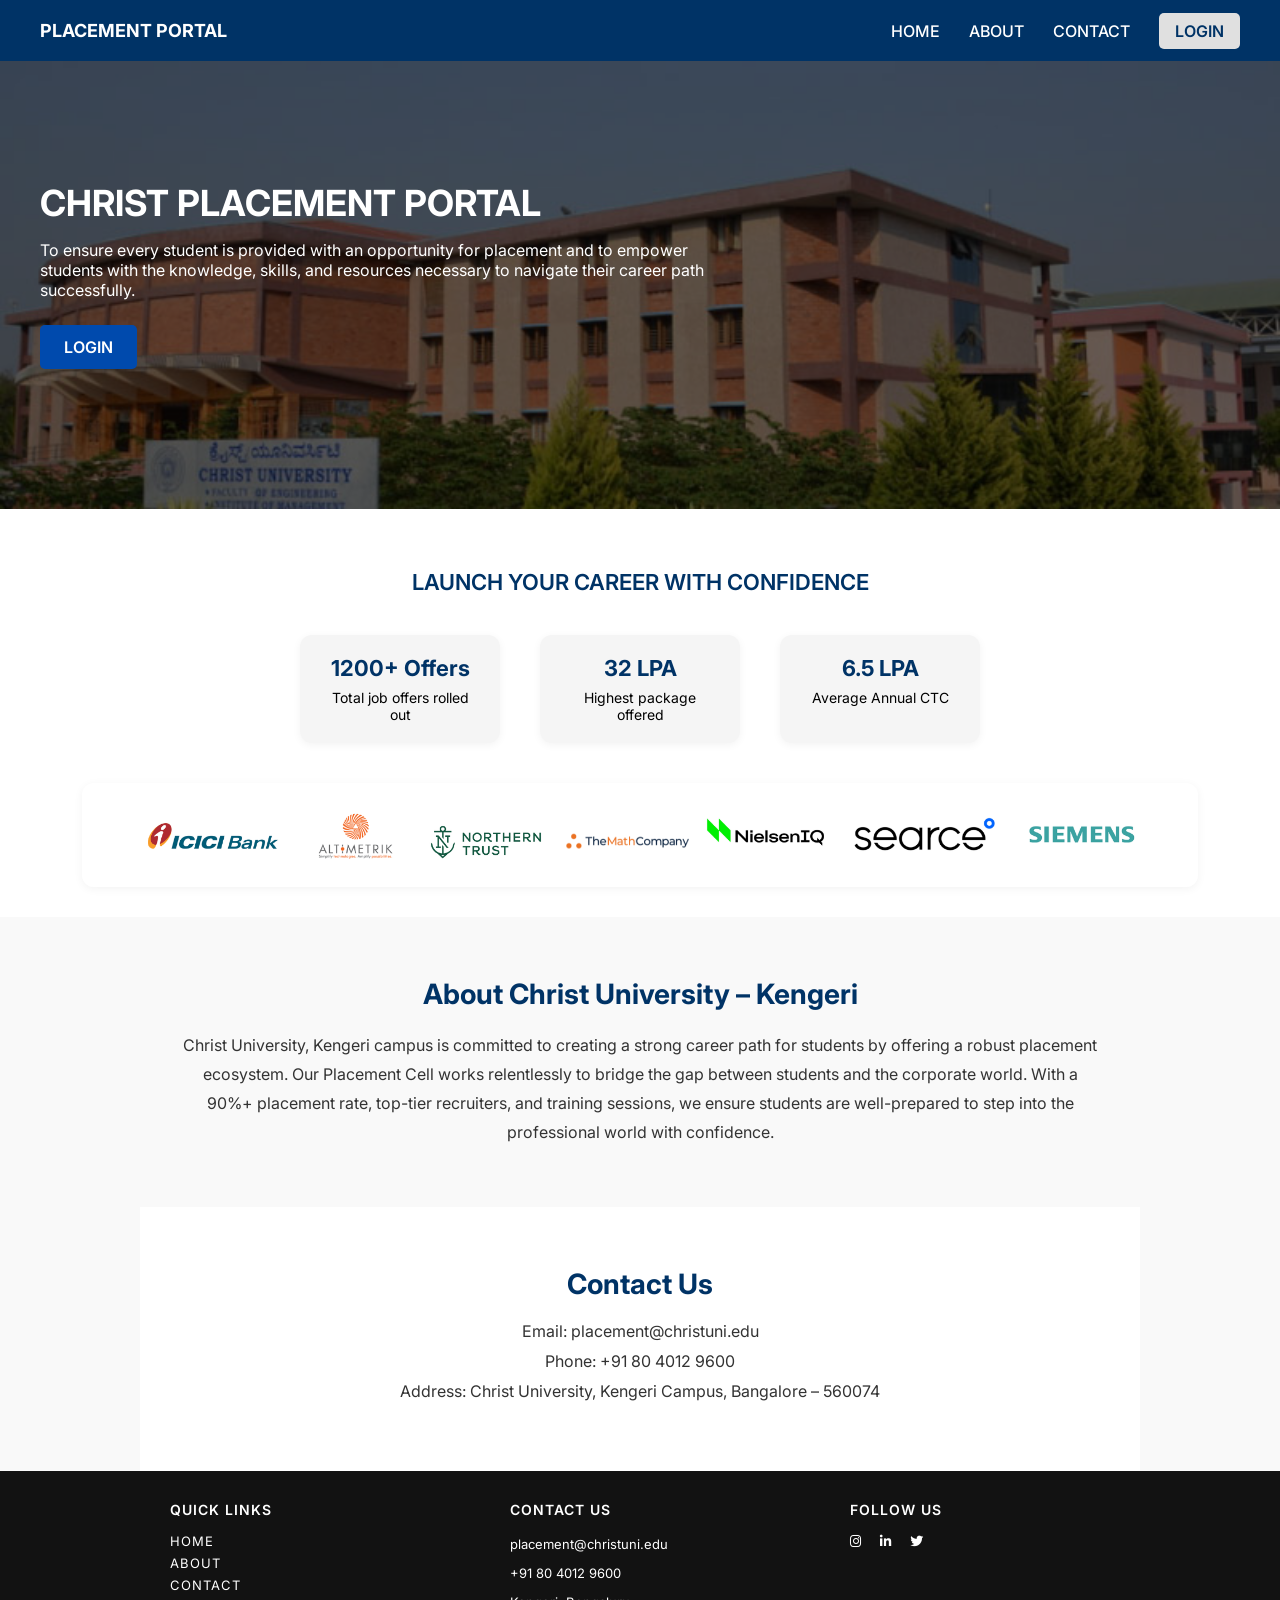
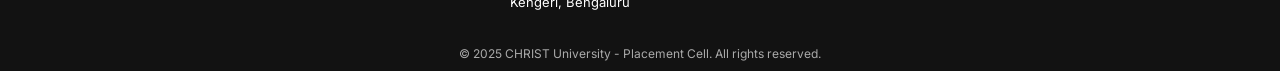
<file: frontend/index.html>
<!DOCTYPE html>
<html lang="en">
<head>
  <meta charset="UTF-8" />
  <meta name="viewport" content="width=device-width, initial-scale=1.0"/>
  <title>Christ Placement Portal</title>
  <link rel="stylesheet" href="https://cdnjs.cloudflare.com/ajax/libs/font-awesome/6.5.0/css/all.min.css"/>
  <link href="https://fonts.googleapis.com/css2?family=Inter:wght@400;600;700&display=swap" rel="stylesheet">
  <style>
    * {
      margin: 0;
      padding: 0;
      box-sizing: border-box;
      scroll-behavior: smooth;
      font-family: 'Inter', sans-serif;
    }

    body {
      background-color: #f9f9f9;
      color: #000;
    }

    /* Sticky Header */
    header {
      background-color: #003366;
      color: white;
      padding: 20px 40px;
      display: flex;
      justify-content: space-between;
      align-items: center;
      position: sticky;
      top: 0;
      z-index: 1000;
    }

    .logo {
      font-weight: bold;
      font-size: 18px;
    }

    .nav-links a {
      color: white;
      text-decoration: none;
      margin-left: 25px;
      font-weight: 500;
    }

    .nav-links .login-btn {
      background-color: #e0e0e0;
      color: #003366;
      padding: 8px 16px;
      border-radius: 5px;
      font-weight: 600;
    }

    /* Hero Section */
    .hero {
      background-image: url('../images/CAMPUS.jpg');
      background-size: cover;
      background-position: center;
      position: relative;
      padding: 120px 40px 140px;
      color: white;
      width: 100%;
    }

    .hero::before {
      content: '';
      position: absolute;
      inset: 0;
      background-color: rgba(0, 0, 0, 0.6);
      z-index: 1;
    }

    .hero-content {
      position: relative;
      max-width: 700px;
      z-index: 2;
    }

    .hero h1 {
      font-size: 36px;
      font-weight: 700;
      margin-bottom: 15px;
    }

    .hero p {
      font-size: 16px;
      margin-bottom: 25px;
    }

    .hero-login-btn {
      background-color: #004aad;
      color: white;
      padding: 12px 24px;
      border-radius: 5px;
      font-weight: 600;
      text-decoration: none;
      display: inline-block;
    }

    .hero-login-btn:hover {
      background-color: #003399;
    }

    /* Stats Section */
    .stats-section {
      background-color: white;
      padding: 60px 20px 30px;
      text-align: center;
      width: 100%;
    }

    .stats-section h2 {
      margin-bottom: 40px;
      font-size: 22px;
      color: #003366;
      font-weight: 600;
    }

    .stats {
      display: flex;
      justify-content: center;
      gap: 40px;
      flex-wrap: wrap;
    }

    .stat-card {
      background-color: #f5f5f5;
      padding: 20px 30px;
      border-radius: 12px;
      width: 200px;
      box-shadow: 0 2px 8px rgba(0,0,0,0.05);
    }

    .stat-card h3 {
      font-size: 22px;
      color: #003366;
    }

    .stat-card p {
      font-size: 14px;
      margin-top: 8px;
    }

    .companies {
      margin: 40px auto 0;
      display: flex;
      justify-content: center;
    }

    .companies img {
      max-width: 90%;
      border-radius: 12px;
      box-shadow: 0 2px 10px rgba(0,0,0,0.05);
    }

    /* About Section */
    .about-section {
      background-color: #f9f9f9;
      padding: 60px 40px;
      max-width: 1000px;
      margin: auto;
      text-align: center;
    }

    .about-section h2 {
      font-size: 28px;
      color: #003366;
      margin-bottom: 20px;
    }

    .about-section p {
      font-size: 16px;
      color: #333;
      line-height: 1.8;
    }

    /* Contact Section */
    .contact-section {
      background-color: #fff;
      padding: 60px 40px;
      max-width: 1000px;
      margin: auto;
    }

    .contact-section h2 {
      font-size: 28px;
      color: #003366;
      margin-bottom: 20px;
      text-align: center;
    }

    .contact-section p {
      font-size: 16px;
      margin-bottom: 10px;
      color: #333;
      text-align: center;
    }

    /* Footer */
    footer {
      background-color: #121212;
      color: white;
      padding: 30px 0 10px;
    }

    .footer-wrapper {
      max-width: 1000px;
      margin: 0 auto;
      padding: 0 30px;
      display: flex;
      justify-content: space-between;
      gap: 80px;
      flex-wrap: wrap;
    }

    .footer-col {
      flex: 1 1 0;
      min-width: 200px;
    }

    .footer-col h4 {
      font-size: 14px;
      font-weight: 600;
      margin-bottom: 15px;
      text-transform: uppercase;
      letter-spacing: 1px;
    }

    .footer-col a {
      display: block;
      color: white;
      text-decoration: none;
      margin-bottom: 6px;
      font-size: 13px;
      letter-spacing: 1px;
    }

    .footer-col a:hover {
      color: #00bfff;
    }

    .footer-col p {
      font-size: 13px;
      line-height: 1.8;
      margin-bottom: 6px;
    }

    .social-icons {
      display: flex;
      gap: 18px;
      font-size: 16px;
      align-items: center;
    }

    .social-icons a {
      color: white;
      transition: color 0.3s ease;
    }

    .social-icons a:hover {
      color: #00bfff;
    }

    footer .copyright {
      text-align: center;
      margin-top: 25px;
      font-size: 12px;
      color: #aaa;
    }
  </style>
</head>
<body>

  <!-- Header -->
  <header>
    <div class="logo"><strong>PLACEMENT PORTAL</strong></div>
    <nav class="nav-links">
      <a href="#home">HOME</a>
      <a href="#about">ABOUT</a>
      <a href="#contact">CONTACT</a>
      <a href="select.html" class="login-btn">LOGIN</a>
    </nav>
  </header>

  <!-- Hero Section -->
  <section id="home" class="hero">
    <div class="hero-content">
      <h1>CHRIST PLACEMENT PORTAL</h1>
      <p>To ensure every student is provided with an opportunity for placement and to empower students with the knowledge, skills, and resources necessary to navigate their career path successfully.</p>
      <a href="select.html" class="hero-login-btn">LOGIN</a>
    </div>
  </section>

  <!-- Stats Section -->
  <section class="stats-section">
    <h2>LAUNCH YOUR CAREER WITH CONFIDENCE</h2>
    <div class="stats">
      <div class="stat-card">
        <h3>1200+ Offers</h3>
        <p>Total job offers rolled out</p>
      </div>
      <div class="stat-card">
        <h3>32 LPA</h3>
        <p>Highest package offered</p>
      </div>
      <div class="stat-card">
        <h3>6.5 LPA</h3>
        <p>Average Annual CTC</p>
      </div>
    </div>
    <div class="companies">
      <img src="../images/recruiter_CROP.png" alt="Recruiters Logos" />
    </div>
  </section>

  <!-- About Section -->
  <section id="about" class="about-section">
    <h2>About Christ University – Kengeri</h2>
    <p>Christ University, Kengeri campus is committed to creating a strong career path for students by offering a robust placement ecosystem. Our Placement Cell works relentlessly to bridge the gap between students and the corporate world. With a 90%+ placement rate, top-tier recruiters, and training sessions, we ensure students are well-prepared to step into the professional world with confidence.</p>
  </section>

  <!-- Contact Section -->
  <section id="contact" class="contact-section">
    <h2>Contact Us</h2>
    <p>Email: placement@christuni.edu</p>
    <p>Phone: +91 80 4012 9600</p>
    <p>Address: Christ University, Kengeri Campus, Bangalore – 560074</p>
  </section>

  <!-- Footer -->
  <footer>
    <div class="footer-wrapper">
      <div class="footer-col">
        <h4>QUICK LINKS</h4>
        <a href="#home">HOME</a>
        <a href="#about">ABOUT</a>
        <a href="#contact">CONTACT</a>
      </div>
      <div class="footer-col">
        <h4>CONTACT US</h4>
        <p>placement@christuni.edu</p>
        <p>+91 80 4012 9600</p>
        <p>Kengeri, Bengaluru</p>
      </div>
      <div class="footer-col">
        <h4>FOLLOW US</h4>
        <div class="social-icons">
          <a href="#"><i class="fab fa-instagram"></i></a>
          <a href="#"><i class="fab fa-linkedin-in"></i></a>
          <a href="#"><i class="fab fa-twitter"></i></a>
        </div>
      </div>
    </div>
    <div class="copyright">
      © 2025 CHRIST University - Placement Cell. All rights reserved.
    </div>
  </footer>

</body>
</html>
</file>
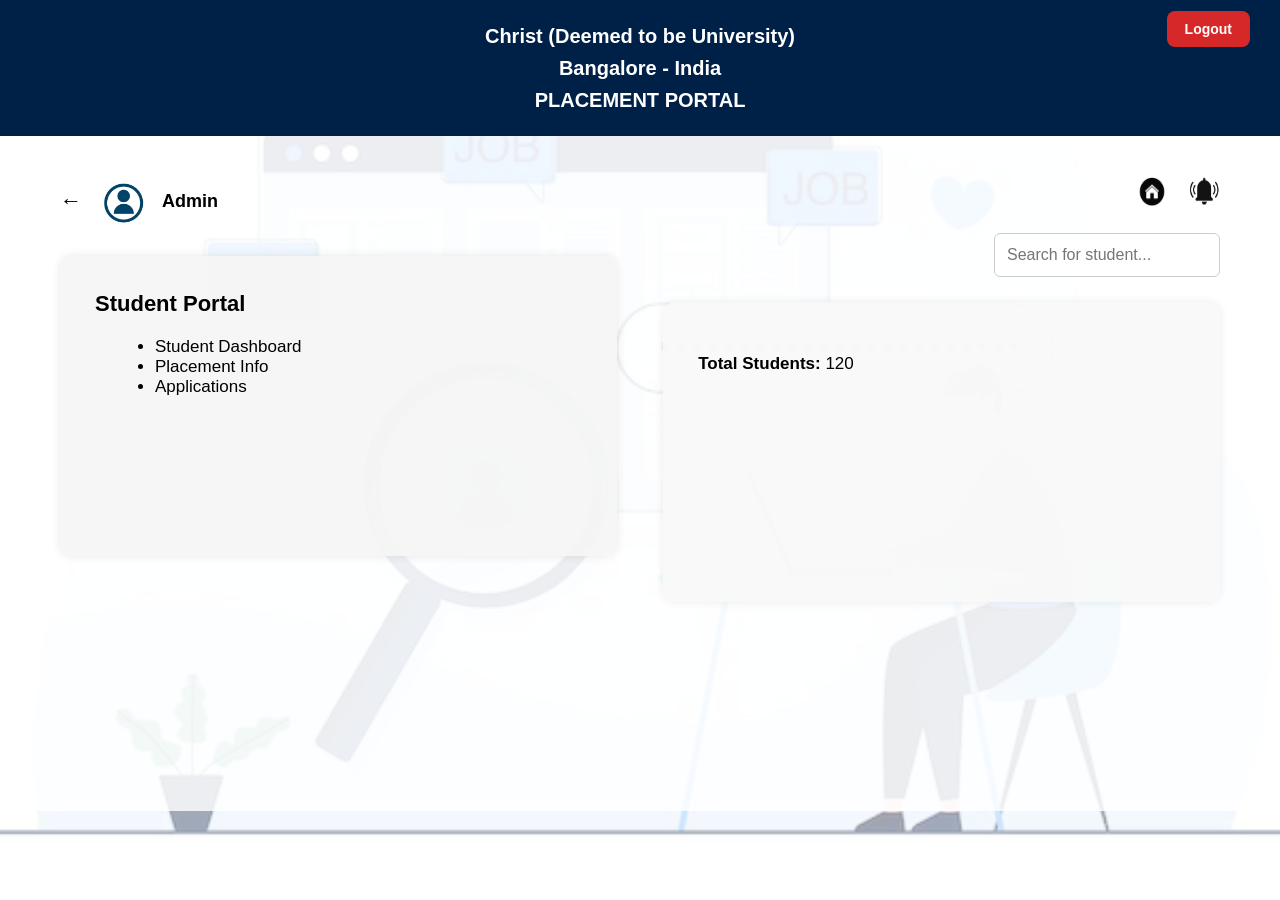
<file: frontend/admin-dashboard.html>
<!DOCTYPE html>
<html lang="en">
<head>
  <meta charset="UTF-8" />
  <meta name="viewport" content="width=device-width, initial-scale=1.0"/>
  <title>Placement Portal</title>
  <link rel="stylesheet" href="style.css" />
</head>
<body>
  <header>
    <h1>
      Christ (Deemed to be University)<br>
      Bangalore - India<br>
      PLACEMENT PORTAL
    </h1>
    <div class="logout-container">
      <a href="index.html" class="logout-button">Logout</a>
    </div>
  </header>

  <div class="top-section">
    <div class="left-container">
      <div class="left-side">
        <span class="back-arrow">←</span>
        <img src="admin.PNG" alt="Admin Profile" class="profile-icon" />
        <div class="admin-label">Admin</div>
      </div>

      <div class="student-portal-box">
        <h3>Student Portal</h3>
        <ul>
          <li>Student Dashboard</li>
          <li>Placement Info</li>
          <li>Applications</li>
        </ul>
      </div>
    </div>

    <div class="right-container">
      <div class="right-icons">
        <img src="home.PNG" alt="Home" class="top-icon" />
        <img src="notification.PNG" alt="Notifications" class="top-icon" />
      </div>

      <div class="search-section">
        <input type="text" placeholder="Search for student..." />
      </div>

      <div class="stats-box">
        <p><strong>Total Students:</strong> 120</p>
</file>
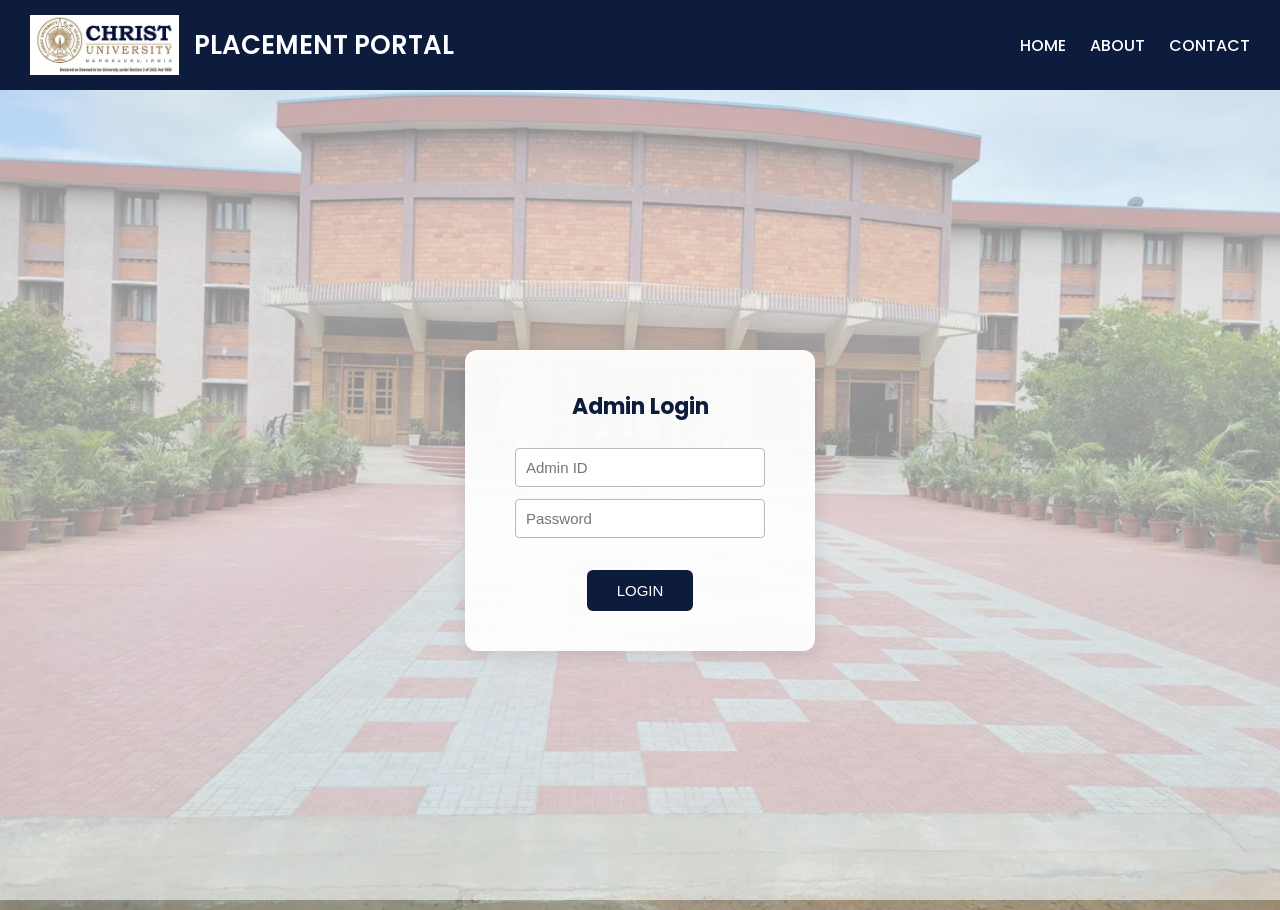
<file: frontend/admin-login.html>
<!DOCTYPE html>
<html lang="en">
<head>
  <meta charset="UTF-8">
  <title>Placement Portal - Admin Login</title>
  <link href="https://fonts.googleapis.com/css2?family=Poppins:wght@400;600&display=swap" rel="stylesheet">
  <style>
    * {
      margin: 0;
      padding: 0;
      box-sizing: border-box;
    }

    body {
      font-family: 'Poppins', sans-serif;
      background: url('clg.webp') no-repeat center center fixed;
      background-size: cover;
      position: relative;
      height: 100vh;
    }

    /* White overlay */
    body::before {
      content: '';
      position: absolute;
      top: 0; left: 0;
      width: 100%; height: 100%;
      background: rgba(255, 255, 255, 0.562);
      z-index: -1;
    }

    .header {
      background-color: #0d1b3d;
      display: flex;
      justify-content: space-between;
      align-items: center;
      padding: 15px 30px;
      color: white;
    }

    .header .logo {
      display: flex;
      align-items: center;
    }

    .header img {
      height: 60px;
      margin-right: 15px;
    }

    .header .title {
      font-size: 26px;
      font-weight: 600;
    }

    .nav-links a {
      color: white;
      text-decoration: none;
      margin-left: 20px;
      font-weight: 500;
    }

    .nav-links a:hover {
      text-decoration: underline;
    }

    .container {
      display: flex;
      align-items: center;
      justify-content: center;
      height: calc(100vh - 80px);
    }

    .login-box {
      background: rgba(255, 255, 255, 0.95);
      padding: 40px 50px;
      border-radius: 12px;
      text-align: center;
      box-shadow: 0 4px 20px rgba(0,0,0,0.1);
    }

    .login-box h2 {
      margin-bottom: 25px;
      font-size: 22px;
      color: #0d1b3d;
    }

    .login-box input {
      display: block;
      margin: 12px auto;
      padding: 10px;
      width: 250px;
      font-size: 15px;
      border-radius: 4px;
      border: 1px solid #bbb;
    }

    .login-box .btn {
      padding: 12px 30px;
      margin-top: 20px;
      font-size: 15px;
      background-color: #0d1b3d;
      color: white;
      border: none;
      border-radius: 6px;
      cursor: pointer;
      transition: background 0.3s;
    }

    .login-box .btn:hover {
      background-color: #233e70;
    }

    @media (max-width: 600px) {
      .login-box input {
        width: 90%;
      }
      .header {
        flex-direction: column;
        align-items: flex-start;
      }
      .nav-links {
        margin-top: 10px;
      }
    }
  </style>
</head>
<body>

  <div class="header">
    <div class="logo">
      <img src="logo.jpeg" alt="Christ Logo">
      <div class="title">PLACEMENT PORTAL</div>
    </div>
    <div class="nav-links">
      <a href="index.html">HOME</a>
      <a href="index.html#about">ABOUT</a>
      <a href="index.html#contact">CONTACT</a>
    </div>
  </div>


  <!-- Login Form -->
  <div class="container">
    <div class="login-box">
      <h2>Admin Login</h2>
      <input type="text" placeholder="Admin ID">
      <input type="password" placeholder="Password">
     <button class="btn" onclick="validateLogin()">LOGIN</button>


    </div>
  </div>

<script>
  function validateLogin() {
    const AdminId = document.querySelector('input[placeholder="Admin ID"]').value.trim();
    const password = document.querySelector('input[placeholder="Password"]').value.trim();

    if (!AdminId || !password) {
      alert("Please fill in both Admin ID and Password.");
      return;
    }

    // Proceed to dashboard (you can replace this with actual backend login check)
    window.location.href = 'admin-dashboard.html';
  }
</script>

</body>
</html>
</file>
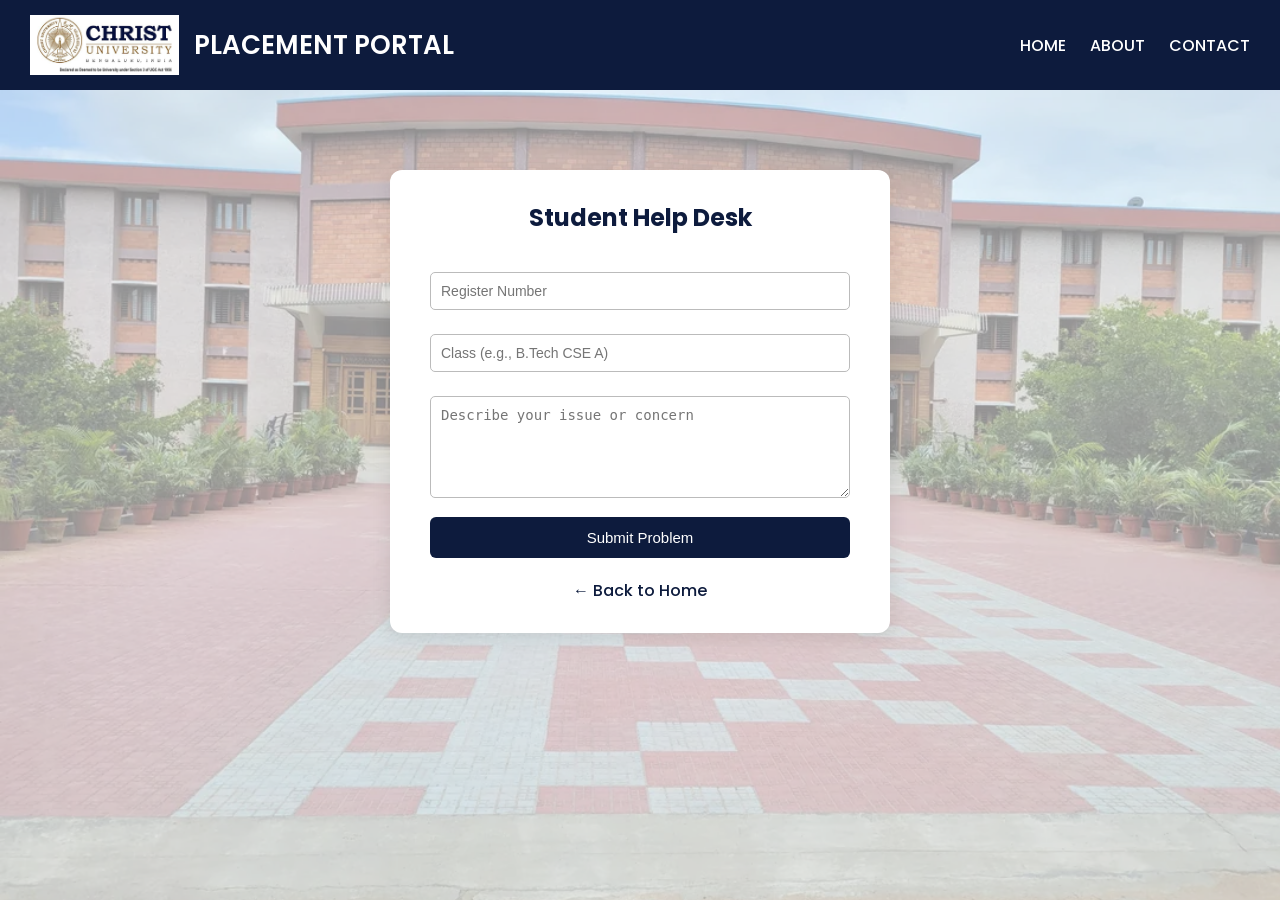
<file: frontend/help.html>
<!DOCTYPE html>
<html lang="en">
<head>
  <meta charset="UTF-8" />
  <title>Student Help - Placement Portal</title>
  <link href="https://fonts.googleapis.com/css2?family=Poppins:wght@400;600&display=swap" rel="stylesheet" />
  <style>
    * {
      margin: 0;
      padding: 0;
      box-sizing: border-box;
    }

    body {
      font-family: 'Poppins', sans-serif;
      background: url('clg.webp') no-repeat center center fixed;
      background-size: cover;
      position: relative;
      height: 100vh;
    }

    /* White overlay */
    body::before {
      content: '';
      position: absolute;
      top: 0; left: 0;
      width: 100%; height: 100%;
      background: rgba(255, 255, 255, 0.562);
      z-index: -1;
    }

    .header {
      background-color: #0d1b3d;
      display: flex;
      justify-content: space-between;
      align-items: center;
      padding: 15px 30px;
      color: white;
    }

    .header .logo {
      display: flex;
      align-items: center;
    }

    .header img {
      height: 60px;
      margin-right: 15px;
    }

    .header .title {
      font-size: 26px;
      font-weight: 600;
    }

    .nav-links a {
      color: white;
      text-decoration: none;
      margin-left: 20px;
      font-weight: 500;
    }

    .nav-links a:hover {
      text-decoration: underline;
    }

    .container {
      max-width: 500px;
      margin: auto;
      margin-top: 80px;
      background: white;
      padding: 30px 40px;
      border-radius: 12px;
      box-shadow: 0 4px 20px rgba(0,0,0,0.1);
    }

    h2 {
      text-align: center;
      color: #0d1b3d;
      margin-bottom: 25px;
    }

    input, textarea {
      width: 100%;
      padding: 10px;
      margin: 12px 0;
      font-size: 14px;
      border-radius: 5px;
      border: 1px solid #bbb;
    }

    button {
      width: 100%;
      padding: 12px;
      background-color: #0d1b3d;
      color: white;
      border: none;
      border-radius: 6px;
      font-size: 15px;
      cursor: pointer;
    }

    button:hover {
      background-color: #233e70;
    }

    .success-msg {
      text-align: center;
      color: green;
      margin-top: 15px;
    }

    .back {
      text-align: center;
      margin-top: 20px;
    }

    .back a {
      color: #0d1b3d;
      text-decoration: none;
      font-weight: 500;
    }
  </style>
</head>
<body>
      <div class="header">
    <div class="logo">
      <img src="logo.jpeg" alt="Christ Logo">
      <div class="title">PLACEMENT PORTAL</div>
    </div>
    <div class="nav-links">
      <a href="index.html">HOME</a>
      <a href="about.html">ABOUT</a>
      <a href="contact.html">CONTACT</a>
    </div>
  </div>

  <div class="container">
    <h2>Student Help Desk</h2>
    <form id="helpForm">
      <input type="text" name="regno" placeholder="Register Number" required />
      <input type="text" name="class" placeholder="Class (e.g., B.Tech CSE A)" required />
      <textarea name="problem" placeholder="Describe your issue or concern" rows="5" required></textarea>
      <button type="submit">Submit Problem</button>
      <div class="success-msg" id="successMsg"></div>
    </form>
    <div class="back">
      <a href="index.html">← Back to Home</a>
    </div>
  </div>

  <script>
    document.getElementById("helpForm").addEventListener("submit", function(e) {
      e.preventDefault();

      const formData = new FormData(this);

      fetch("submit_help.php", {
        method: "POST",
        body: formData
      })
      .then(res => res.text())
      .then(data => {
        document.getElementById("successMsg").textContent = "Your concern has been submitted!";
        this.reset();
      })
      .catch(err => {
        document.getElementById("successMsg").textContent = "Error submitting the form.";
      });
    });
  </script>
</body>
</html>
</file>
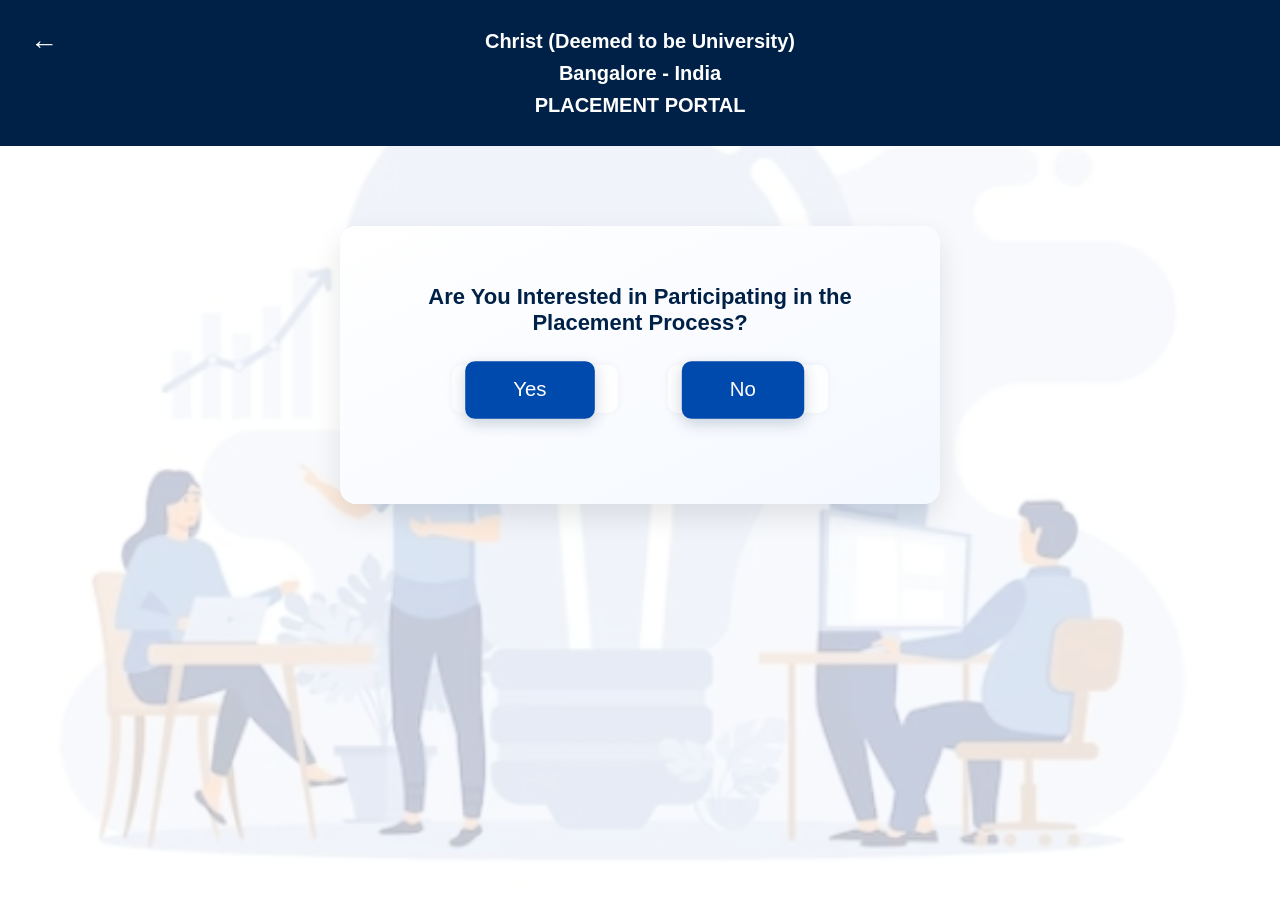
<file: frontend/interest-selection.html>
<!DOCTYPE html>
<html lang="en">
<head>
  <meta charset="UTF-8" />
  <meta name="viewport" content="width=device-width, initial-scale=1.0" />
  <title>Placement Interest Selection</title>
  <link rel="stylesheet" href="interest.css" />
</head>
<body>
  <header>
    <div class="header-left">
      <a href="student_dashboard.html" class="back-arrow">←</a>
    </div>
    <h1>
      Christ (Deemed to be University)<br />
      Bangalore - India<br />
      PLACEMENT PORTAL
    </h1>
  </header>

  <div class="form-container">
    <h2>Are You Interested in Participating in the Placement Process?</h2>

    <div class="radio-group">
      <!-- Yes Option redirects to student-details.html -->
      <form action="studentdetails.html" method="get">
        <label class="radio-option yes-option">
          <input type="submit" value="Yes" class="next-button" />
        </label>
      </form>

      <!-- No Option redirects to no.html -->
      <form action="no.html" method="get">
        <label class="radio-option no-option">
          <input type="submit" value="No" class="next-button" />
        </label>
      </form>
    </div>
  </div>
</body>
</html>
</file>
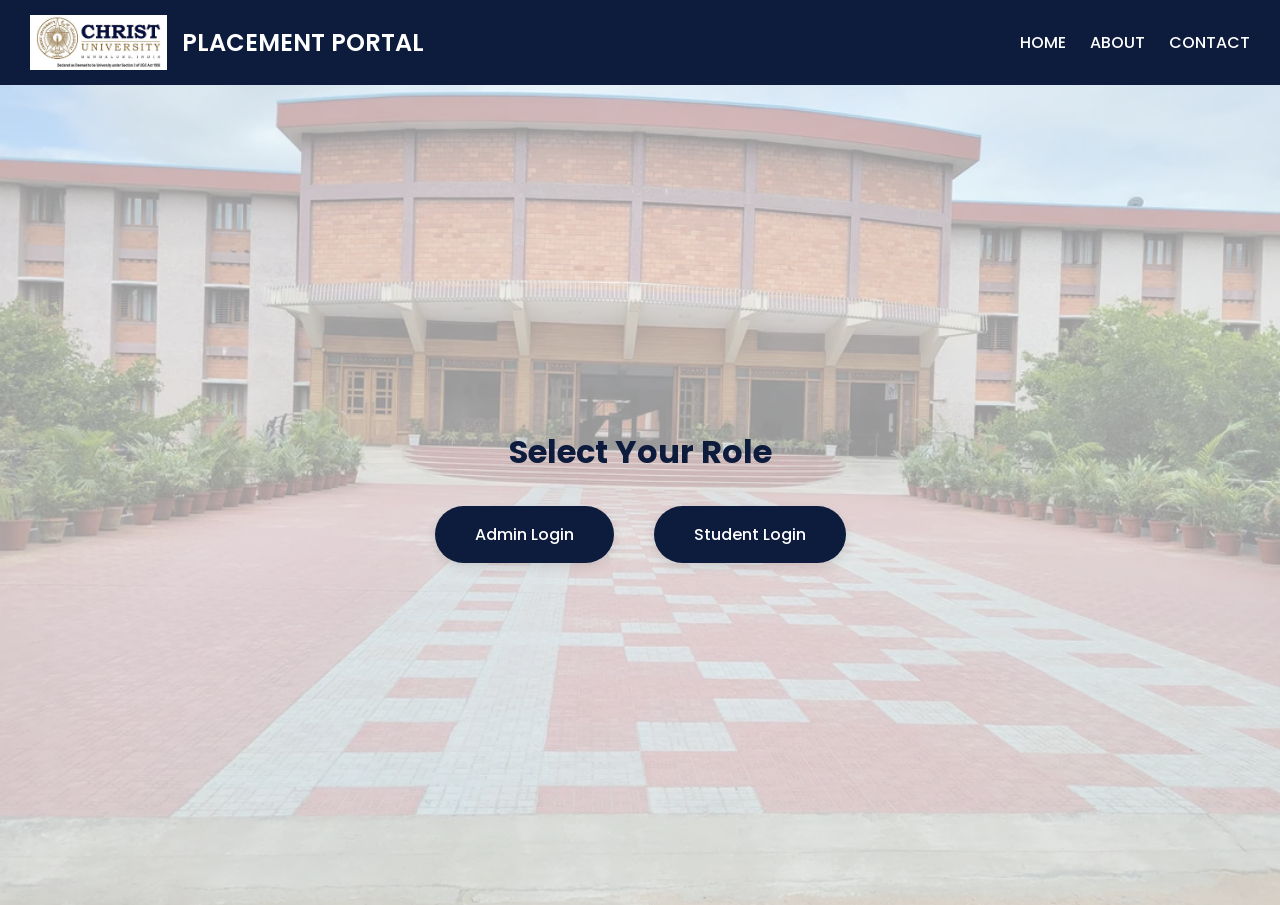
<file: frontend/select.html>
<!DOCTYPE html>
<html lang="en">
<head>
  <meta charset="UTF-8" />
  <meta name="viewport" content="width=device-width, initial-scale=1.0"/>
  <title>Placement Portal - Select Your Role</title>
  <link href="https://fonts.googleapis.com/css2?family=Poppins:wght@400;600&display=swap" rel="stylesheet">

  <style>
    * {
      margin: 0;
      padding: 0;
      box-sizing: border-box;
    }

    body {
      font-family: 'Poppins', sans-serif;
      background: url('clg.webp') no-repeat center center fixed;
      background-size: cover;
      min-height: 100vh;
      position: relative;
      overflow-x: hidden;
    }

    body::before {
      content: '';
      position: absolute;
      inset: 0;
      background: rgba(255, 255, 255, 0.6);
      z-index: -1;
    }

    header {
      background-color: #0d1b3d;
      padding: 15px 30px;
      color: white;
      display: flex;
      justify-content: space-between;
      align-items: center;
      position: sticky;
      top: 0;
      z-index: 1000;
    }

    .logo {
      display: flex;
      align-items: center;
    }

    .logo img {
      height: 55px;
      margin-right: 15px;
    }

    .logo .title {
      font-size: 24px;
      font-weight: 600;
    }

    nav a {
      color: white;
      text-decoration: none;
      margin-left: 20px;
      font-weight: 500;
      transition: color 0.3s;
    }

    nav a:hover {
      color: #ffc107;
    }

    .main-section {
      display: flex;
      flex-direction: column;
      align-items: center;
      justify-content: center;
      height: calc(100vh - 80px);
      text-align: center;
      padding: 20px;
    }

    .main-section h1 {
      font-size: 32px;
      color: #0d1b3d;
      margin-bottom: 30px;
    }

    .role-buttons {
      display: flex;
      gap: 40px;
      flex-wrap: wrap;
      justify-content: center;
    }

    .role-buttons a {
      padding: 16px 40px;
      background-color: #0d1b3d;
      color: white;
      text-decoration: none;
      font-size: 16px;
      font-weight: 500;
      border-radius: 50px;
      transition: 0.3s ease;
      box-shadow: 0 4px 12px rgba(0,0,0,0.1);
    }

    .role-buttons a:hover {
      background-color: #233e70;
      transform: scale(1.05);
    }

    

    @media (max-width: 600px) {
      .logo .title {
        font-size: 20px;
      }
      .role-buttons {
        flex-direction: column;
        gap: 20px;
      }
      .role-buttons a {
        width: 80%;
        text-align: center;
      }
    }
  </style>
</head>
<body>

  <header>
    <div class="logo">
      <img src="logo.jpeg" alt="Christ Logo">
      <div class="title">PLACEMENT PORTAL</div>
    </div>
    <nav>
      <a href="index.html">HOME</a>
      <a href="index.html#about">ABOUT</a>
      <a href="index.html#contact">CONTACT</a>
    </nav>
  </header>

  <section class="main-section">
    <h1>Select Your Role</h1>
    <div class="role-buttons">
      <a href="admin-login.html">Admin Login</a>
      <a href="student-login.html">Student Login</a>
    </div>
  </section>

  
</body>
</html>
</file>
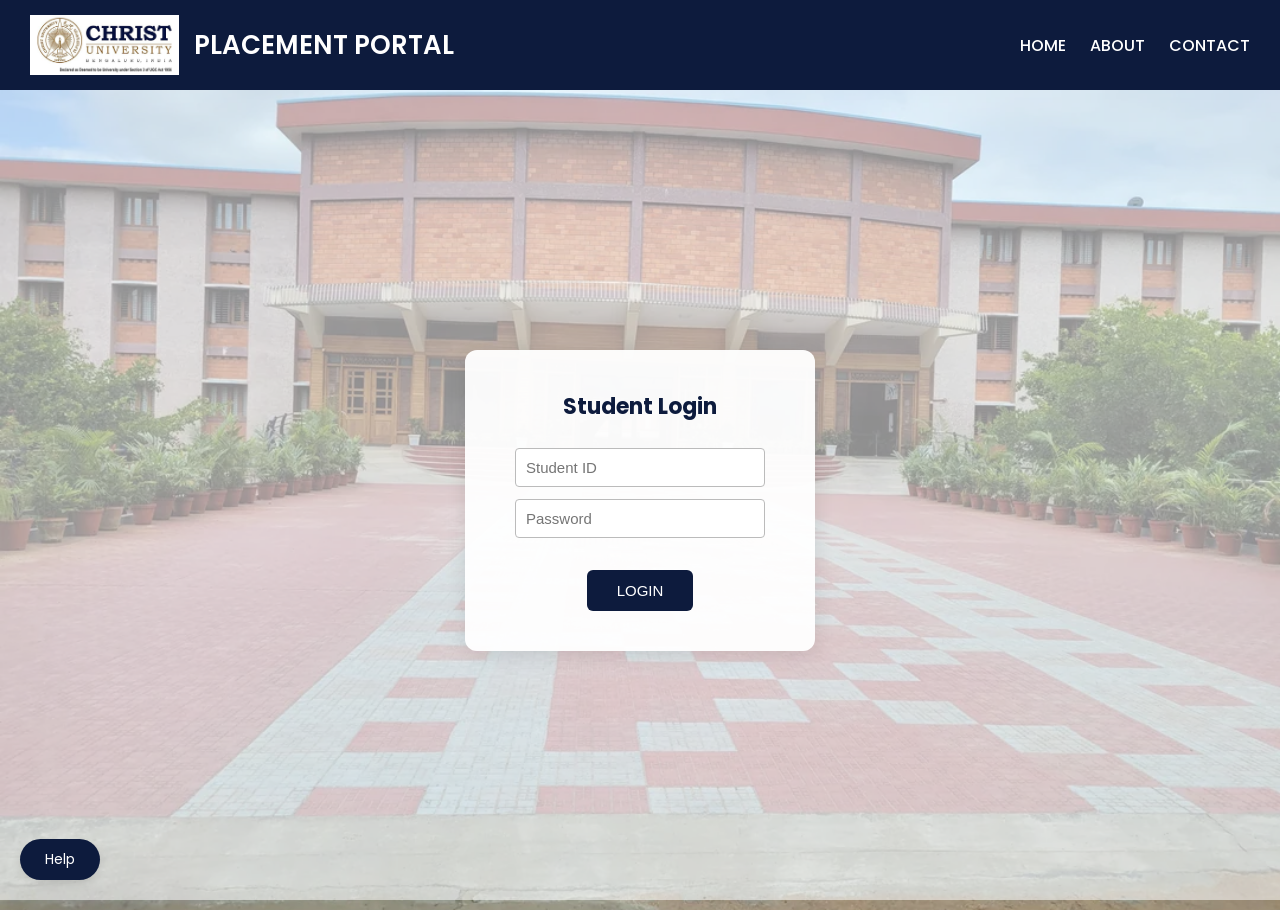
<file: frontend/student-login.html>
<!DOCTYPE html>
<html lang="en">
<head>
  <meta charset="UTF-8">
  <title>Placement Portal - Admin Login</title>
  <link href="https://fonts.googleapis.com/css2?family=Poppins:wght@400;600&display=swap" rel="stylesheet">
  <style>
    * {
      margin: 0;
      padding: 0;
      box-sizing: border-box;
    }

    body {
      font-family: 'Poppins', sans-serif;
      background: url('clg.webp') no-repeat center center fixed;
      background-size: cover;
      position: relative;
      height: 100vh;
    }

    /* White overlay */
    body::before {
      content: '';
      position: absolute;
      top: 0; left: 0;
      width: 100%; height: 100%;
      background: rgba(255, 255, 255, 0.562);
      z-index: -1;
    }

    .header {
      background-color: #0d1b3d;
      display: flex;
      justify-content: space-between;
      align-items: center;
      padding: 15px 30px;
      color: white;
    }

    .header .logo {
      display: flex;
      align-items: center;
    }

    .header img {
      height: 60px;
      margin-right: 15px;
    }

    .header .title {
      font-size: 26px;
      font-weight: 600;
    }

    .nav-links a {
      color: white;
      text-decoration: none;
      margin-left: 20px;
      font-weight: 500;
    }

    .nav-links a:hover {
      text-decoration: underline;
    }


    .container {
      display: flex;
      align-items: center;
      justify-content: center;
      height: calc(100vh - 80px);
    }

    .login-box {
      background: rgba(255, 255, 255, 0.95);
      padding: 40px 50px;
      border-radius: 12px;
      text-align: center;
      box-shadow: 0 4px 20px rgba(0,0,0,0.1);
    }

    .login-box h2 {
      margin-bottom: 25px;
      font-size: 22px;
      color: #0d1b3d;
    }

    .login-box input {
      display: block;
      margin: 12px auto;
      padding: 10px;
      width: 250px;
      font-size: 15px;
      border-radius: 4px;
      border: 1px solid #bbb;
    }

    .login-box .btn {
      padding: 12px 30px;
      margin-top: 20px;
      font-size: 15px;
      background-color: #0d1b3d;
      color: white;
      border: none;
      border-radius: 6px;
      cursor: pointer;
      transition: background 0.3s;
    }

    .login-box .btn:hover {
      background-color: #233e70;
    }

    .help-btn {
      position: absolute;
      bottom: 20px;
      left: 20px;
      background-color: #0d1b3d;
      color: white;
      padding: 10px 25px;
      border-radius: 50px;
      font-size: 14px;
      text-decoration: none;
      box-shadow: 0 4px 10px rgba(0,0,0,0.1);
    }

    .help-btn:hover {
      background-color: #2c4a80;
    }

    @media (max-width: 600px) {
      .login-box input {
        width: 90%;
      }
      .header {
        flex-direction: column;
        align-items: flex-start;
      }
      .nav-links {
        margin-top: 10px;
      }
    }
  </style>
</head>
<body>

  <div class="header">
    <div class="logo">
      <img src="logo.jpeg" alt="Christ Logo">
      <div class="title">PLACEMENT PORTAL</div>
    </div>
    <div class="nav-links">
      <a href="index.html">HOME</a>
      <a href="index.html#about">ABOUT</a>
      <a href="index.html#contact">CONTACT</a>

    </div>
  </div>

  <!-- Login Form -->
  <div class="container">
    <div class="login-box">
      <h2>Student Login</h2>
      <input type="text" placeholder="Student ID">
      <input type="password" placeholder="Password">
      <button class="btn" onclick="validateLogin()">LOGIN</button>


    </div>
  </div>
<script>
  function validateLogin() {
    const studentId = document.querySelector('input[placeholder="Student ID"]').value.trim();
    const password = document.querySelector('input[placeholder="Password"]').value.trim();

    if (!studentId || !password) {
      alert("Please fill in both Student ID and Password.");
      return;
    }

    // Proceed to dashboard (you can replace this with actual backend login check)
    window.location.href = 'student_dashboard.html';
  }
</script>

  <!-- Help Button -->
  <a href="help.html" class="help-btn">Help</a>

</body>
</html>
</file>
<file: frontend/style.css>
* {
  box-sizing: border-box;
}
body {
  margin: 0;
  font-family: 'Segoe UI', sans-serif;
  position: relative;
  min-height: 100vh;
}

/* 🔮 Background */
body::before {
  content: "";
  position: fixed;
  top: 0;
  left: 0;
  width: 100%;
  height: 100%;
  background-image: url('admin_dash.jpg');
  background-size: cover;
  background-position: center;
  background-repeat: no-repeat;
  opacity: 0.40;
  z-index: -1;
}

/* 🔵 Header */
header {
  background-color: #002147;
  color: white;
  padding: 20px;
  text-align: center;
  position: relative;
}
header h1 {
  margin: 0;
  font-size: 20px;
  line-height: 1.6;
}

/* 🔓 Logout Button */
.logout-container {
  position: absolute;
  top: 20px;
  right: 30px;
  z-index: 10;
}
.logout-button {
  background-color: #d62828;
  color: white;
  padding: 10px 18px;
  font-size: 14px;
  border-radius: 8px;
  text-decoration: none;
  font-weight: 600;
  transition: background-color 0.3s ease, box-shadow 0.3s ease;
}
.logout-button:hover {
  background-color: #a71d1d;
  box-shadow: 0 0 10px rgba(214, 40, 40, 0.4);
}

/* ⚙️ Layout */
.top-section {
  display: flex;
  justify-content: space-between;
  align-items: flex-start;
  padding: 40px 60px;
  background-color: rgba(255, 255, 255, 0.8);
  min-height: 75vh;
}
.left-container,
.right-container {
  flex: 1;
  max-width: 48%;
}
.left-container {
  display: flex;
  flex-direction: column;
  gap: 30px;
}

/* 👤 Admin Icon */
.left-side {
  display: flex;
  align-items: center;
  gap: 15px;
}
.back-arrow {
  font-size: 22px;
  cursor: pointer;
}
.profile-icon {
  width: 50px;
  height: 50px;
  border-radius: 50%;
  object-fit: cover;
  transition: box-shadow 0.3s ease;
}
.profile-icon:hover {
  box-shadow: 0 0 12px rgba(0, 33, 71, 0.5);
}
.admin-label {
  font-weight: bold;
  font-size: 18px;
}

/* 📦 Student Portal */
.student-portal-box {
  width: 100%;
  min-height: 300px;
  background-color: rgba(245, 245, 245, 0.9);
  padding: 35px;
  border-radius: 12px;
  box-shadow: 0 0 10px rgba(0,0,0,0.1);
}
.student-portal-box h3 {
  margin: 0 0 20px;
  font-size: 22px;
}
.student-portal-box ul {
  list-style-type: disc;
  margin-left: 20px;
  font-size: 17px;
}

/* 👉 Top-right icons */
.right-container {
  display: flex;
  flex-direction: column;
  align-items: flex-end;
  gap: 25px;
}
.right-icons {
  display: flex;
  gap: 20px;
}
.top-icon {
  width: 32px;
  height: 32px;
  cursor: pointer;
  transition: box-shadow 0.3s ease;
}
.top-icon:hover {
  box-shadow: 0 0 10px rgba(0, 33, 71, 0.5);
}

/* 🔍 Search */
.search-section input {
  width: 100%;
  max-width: 320px;
  padding: 12px;
  font-size: 16px;
  border: 1px solid #ccc;
  border-radius: 6px;
}

/* 📊 Stats Box */
.stats-box {
  width: 100%;
  min-height: 300px;
  background-color: rgba(249, 249, 249, 0.9);
  padding: 35px;
  border-radius: 12px;
  box-shadow: 0 0 10px rgba(0,0,0,0.08);
  font-size: 17px;
}

/* 📬 Notify Students Button */
.notify-bottom {
  text-align: center;
  margin: 60px 0;
}
.notify-button {
  background-color: #002147;
  color: white;
  padding: 20px 60px;
  font-size: 20px;
  border-radius: 12px;
  text-decoration: none;
  display: inline-block;
  cursor: pointer;
  transition: box-shadow 0.3s ease, background-color 0.3s ease;
}
.notify-button:hover {
  background-color: #001a36;
  box-shadow: 0 0 15px rgba(0, 33, 71, 0.6);
}
</file>
<file: frontend/interest.css>
* {
  box-sizing: border-box;
}
body {
  margin: 0;
  font-family: 'Segoe UI', sans-serif;
  position: relative;
  min-height: 100vh;
}

/* 🌄 Soft background image */
body::before {
  content: "";
  position: fixed;
  top: 0;
  left: 0;
  width: 100%;
  height: 100%;
  background-image: url('placemwnt.PNG'); /* Replace with correct filename */
  background-size: cover;
  background-position: center;
  background-repeat: no-repeat;
  opacity: 0.25;
  z-index: -1;
}

/* 🏛️ Header styling */
header {
  background-color: #002147;
  color: white;
  padding: 25px;
  text-align: center;
  position: relative;
  z-index: 1;
}
header h1 {
  margin: 0;
  font-size: 20px;
  line-height: 1.6;
}
.header-left {
  position: absolute;
  top: 28px;
  left: 30px;
}
.back-arrow {
  text-decoration: none;
  font-size: 28px;
  color: white;
  font-weight: bold;
}
.back-arrow:hover {
  color: #ddd;
}

/* 📋 Form styling */
.form-container {
  max-width: 600px;
  margin: 80px auto;
  background: linear-gradient(to bottom right, #ffffff, #f4f8ff);
  padding: 40px;
  border-radius: 16px;
  box-shadow: 0 12px 28px rgba(0, 0, 0, 0.1);
  animation: fadeUp 0.8s ease-out;
}
@keyframes fadeUp {
  from {
    opacity: 0;
    transform: translateY(30px);
  }
  to {
    opacity: 1;
    transform: translateY(0);
  }
}
.form-container h2 {
  font-size: 22px;
  margin-bottom: 30px;
  color: #002147;
  text-align: center;
}

/* 🔘 Radio Options */
.radio-group {
  display: flex;
  justify-content: center;
  gap: 50px;
  font-size: 18px;
  margin-bottom: 50px;
}
.radio-option {
  padding: 14px 24px;
  border-radius: 10px;
  background-color: rgba(255, 255, 255, 0.8);
  box-shadow: 0 0 8px rgba(0,0,0,0.05);
  cursor: pointer;
  transition: background-color 0.3s ease;
}
.radio-option input {
  margin-right: 10px;
  transform: scale(1.2);
  accent-color: #004aad;
}
.yes-option:has(input:checked) {
  background-color: #83d986;
}
.no-option:has(input:checked) {
  background-color: #eb7474;
}

/* 👉 Next Button */
.next-button-container {
  text-align: center;
}
.next-button {
  background-color: #004aad;
  color: white;
  padding: 14px 40px;
  font-size: 17px;
  border: none;
  border-radius: 8px;
  cursor: pointer;
  box-shadow: 0 4px 12px rgba(0, 33, 71, 0.2);
  transition: background-color 0.3s ease, transform 0.2s ease, box-shadow 0.3s ease;
}
.next-button:hover {
  background-color: #003b8c;
  transform: scale(1.04);
  box-shadow: 0 6px 16px rgba(0, 33, 71, 0.3);
}
</file>
